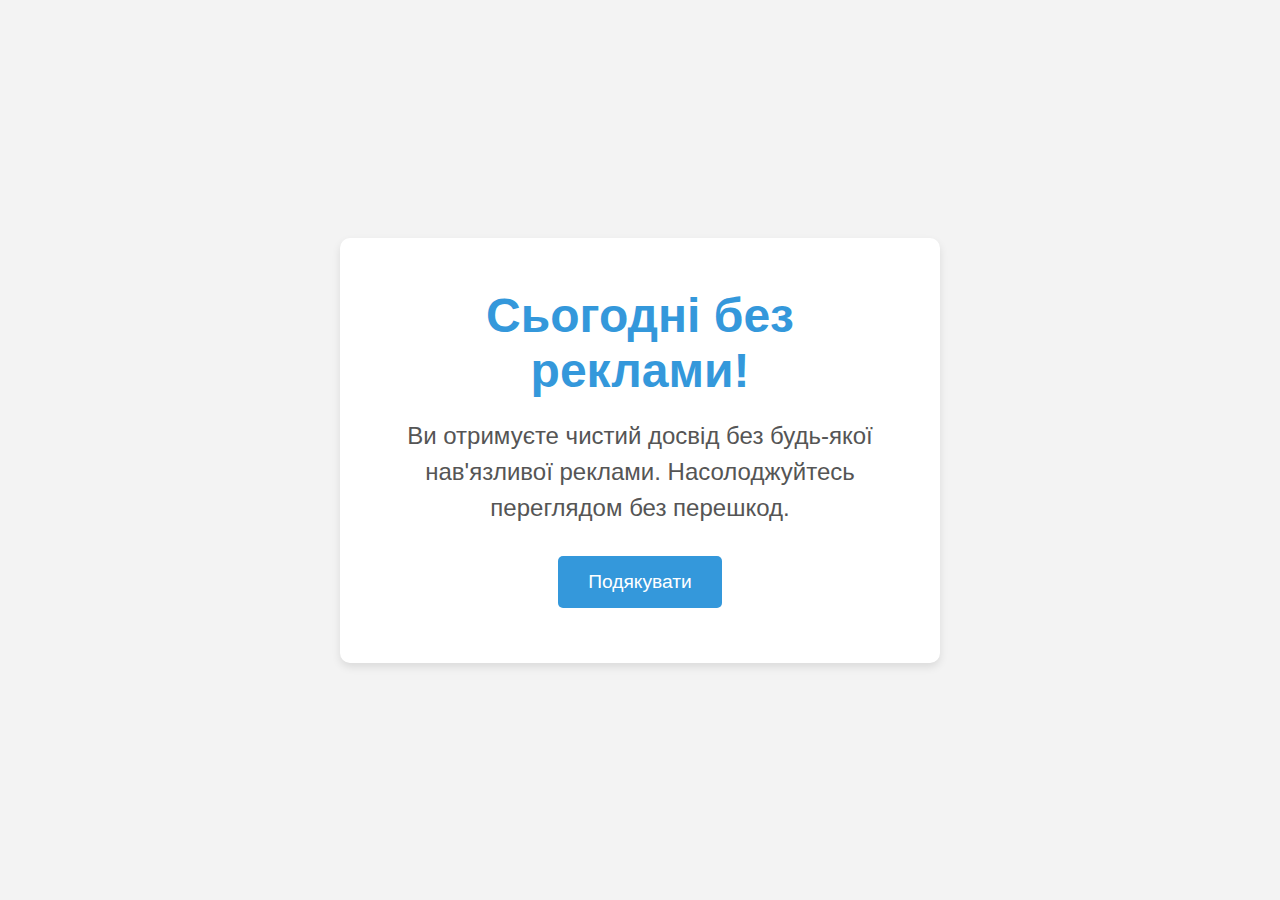
<file: page_two.html>
<!DOCTYPE html>
<html lang="uk">
<head>
    <meta charset="UTF-8">
    <meta name="viewport" content="width=device-width, initial-scale=1.0">
    <link rel="stylesheet" href="css/style.css">
    <title>Сьогодні без реклами</title>
</head>
<body class="page-hero">
    <div class="page">
        <h1 class="page_h1">Сьогодні без реклами!</h1>
        <p class="page_p">Ви отримуєте чистий досвід без будь-якої нав'язливої реклами. Насолоджуйтесь переглядом без перешкод.</p>
        <button class="btn" onclick="alert('Дякуємо за перегляд!')"> <a href="index.html">Подякувати</a></button>
    </div>
</body>
</html>
</file>
<file: css/style.css>
* {
    box-sizing: border-box;
    margin: 0;
    padding: 0;
}
body {
    font-family: 'Roboto', sans-serif;
}
.container {
    width: 1280px;
    margin: 0 auto;
}
header {
    width: 100%;
    height: 100px;
    background: linear-gradient(to right, #FFFB00, #F17500, #84BF00);
}
a {
    all: unset;
}
ul {
    display: flex;
    justify-content: space-evenly;
        list-style: none;
        padding: 0;
        margin: 0;
}
.hero {
    position: relative;
    background-image: url(../img/Rectangle\ 2.png);
    background-size: cover;
    background-position: center;
    background-repeat: no-repeat;
    height: 400px; 
    display: flex;
    flex-direction: column;
    align-items: center;
    justify-content: center;
    text-align: center;
    color: white;
}

.hero::before {
    content: "";
    position: absolute;
    width: 100%;
    height: 100%;
    background: rgba(0, 0, 0, 0.5); 
}

.hero-h1 {
    position: relative;
    font-size: 32px;
    font-weight: bold;
}

.container-button {
    position: relative;
    margin-top: 40px;
}

button {
    padding: 10px 20px;
    font-size: 16px;
    border: 2px solid black;
    background: #90EE90;
    color: black;
    margin: 5px;
}

button:hover {
    background: yellow;
    color: black;
}
.meta {
    background-color: orange;
    color: black;
    padding: 40px;

}
.meta-h2 {
        text-decoration: underline;
        font-size: 24px;
        text-align: center;
        margin-bottom: 30px;
}
.left-p, .right-p {
    width: 38%;
}
.content {
    display: flex;
    justify-content: space-between;
    text-align: left;
}
.info {
    display: flex;
    justify-content: space-evenly;
    align-items: center;
    width: 100%;
    background: linear-gradient(to right, #FFFB00, #F17500, #84BF00);
}
.left {
    display: flex;
    flex-direction: column;
    justify-content: space-around;
    align-items: center;
    background-color: #FFFB00;
    width: 369px;
    height: 841px;
}
.right {
    display: flex;
    flex-direction: column;
    justify-content: space-around;
    align-items: center;
    background-color: #9AFF3B;
    width: 369px;
    height: 841px;
}
.img-info {
    width: 222px;
    height: 306px;
}
.genre {
    color: black;
    font-weight: bold;
    font-size: 24px;
}
.year {
    color: black;
    font-weight: bold;
    font-size: 24px;
}
.information {
    text-align: center;
    font-size: 30px;
}
.movie-info {
    display: flex;
    flex-direction: column;
    justify-content: space-evenly;
    align-items: center;
    background: linear-gradient(124.25deg, #F1A61C 16.59%, #F6FA00 57.16%, #48F000 97.72%);
    height: 2000px;
}
.div-movie {
    display: flex;
    flex-direction: column;
    justify-content: space-evenly;
    width: 950px;
    height: 750px;
    background-color: #ffffff;
}
.movie-info-p {
    text-align: center;
}
.movie-cast {
    text-align: center;
}
.movie-movie {
    text-align: center;
}
.movie-4 {
    text-align: center;
}
nav ul {
    list-style: none;
    padding: 0;
    display: flex;
    gap: 20px;
}
nav ul li {
    position: relative;
}
nav ul li a {
    text-decoration: none;
    font-size: 18px;
    color: white;
    padding: 10px 15px;
    position: relative;
    display: inline-block;
    transition: color 0.3s ease-in-out, transform 0.3s ease-in-out;
    
}
nav ul li a::before, 
nav ul li a::after {
    content: "";
    position: absolute;
    width: 0;
    height: 2px;
    background: white;
    transition: all 0.3s;
}
nav ul li a::before {
    left: 0;
    bottom: 0;
}
nav ul li a::after {
    right: 0;
    top: 0;
}
nav ul li a:hover::before, 
nav ul li a:hover::after {
    width: 100%;
}
.card {
    display: flex;
    flex-direction: column;
    justify-content: space-between;
    height: 1250px;
    background-color: yellow;
    align-items: center;
}
.card-p {
    text-align: center;
    margin-top: 50px;
    
}
.card-badboys, .card-dedpul {
    display: flex;
    justify-content: space-around;
    flex-direction: column;
    width: 944px;
}
.card-img {
width: 944px;
height: 401px;
margin-top: 50px;
transition: transform 0.3s ease-in-out;
}
.h2-oput {
    text-align: center;
}

.oput-ul {
    list-style-type: none;
    padding: 0;
    display: flex;
    flex-direction: column;
    text-align: center;
}

.oput-li{
    padding: 5px;
    margin: 3px 0;
    background: white;
    border-radius: 5px;
    box-shadow: 0 0 5px rgba(0, 0, 0, 0.1);
}
.oput {
    display: flex;
    flex-direction: column;
}
li:hover {
    background: #ffdee3;
    transform: scale(1.05);
    cursor: pointer;
    box-shadow: 0 5px 15px rgba(0, 0, 0, 0.2);
}


li:first-child {
    font-weight: bold;
    color: #d63031;
    border-left: 5px solid #d63031;
    padding-left: 10px;
}

.oput-li:last-child {
    font-style: italic;
    color: #636e72;
    border-left: 5px solid #636e72;
    padding-left: 10px;
}
.oput-li:nth-child(even) {
    background: #ffeef1;
}
.oput-li::before {
    content: '';
    position: absolute;
    left: 0;
    top: 0;
    width: 0%;
    height: 100%;
    background: rgba(255, 255, 255, 0.3);
    transition: width 0.3s ease;
}
.oput-li:hover::before {
    width: 100%;
}
.oput-li:active {
    background: #ffccd2;
    transform: scale(0.98);
}
.oput-li:nth-child(3) {
    font-weight: bold;
    font-size: 18px;
    color: #e67e22;
}
.oput-li:nth-child(5) {
    text-decoration: underline;
}
.oput-li:not(:last-child) {
    border-bottom: 1px dashed #ccc;
}
.About-me {
    display: flex;
    flex-direction: column;
    justify-content: space-evenly;
    align-items: center;
    height: 250px;
    background-color: #ffccd2;
}
.action:hover {
    background: linear-gradient(orange, yellow,greenyellow );
    color: white;
    transform: scale(1.1);
}

.action:active {
    background-color: #d00000; 
}
.comedy:hover {
    background: linear-gradient( greenyellow, orange, yellow);
    color: black;
    font-size: 1.2em;
}

.comedy:active {
    background-color: #e0b200; 
}
.action:nth-child(odd).action {
    background-color: #ffaaaa; 
}

.comedy:nth-child(even).comedy {
    background-color: #ffff99; 
}
.card-img:hover{
    transform: scale(1.1); 
}

.card-img::after {
    content: '';
    position: absolute;
    background: linear-gradient(180deg, rgba(255, 255, 255, 0) 0%, rgba(0, 0, 0, 0.5) 100%);
    opacity: 0;
    transition: opacity 0.3s ease;
}

.card-img:hover::after {
    opacity: 1; 
}
.footer {
    background-color: #333;
    color: white;
    padding: 20px;
    text-align: center;
}
.footer-content {
    max-width: 1000px;
    margin: 0 auto;
}
.social-icons {
    margin-top: 10px;
}

.social-icons a {
    color: white;
    margin: 0 10px;
    text-decoration: none;
    font-size: 18px;
    position: relative;
    transition: color 0.3s ease, transform 0.3s ease;
}
.social-icons a:first-child {
    color: #3b5998; 
}
.social-icons a:last-child {
    color: #e1306c; 
}
.social-icons a:hover {
    transform: scale(1.2); 
    color: #f50057; 
}

.footer-content p:focus {
    color: #ff6347; 
}
.social-icons a:active {
    transform: scale(0.9); 
}
.results {
    text-align: center;
}
.results-h3 {
    text-align: center;
}
.survey-results {

}
h2 {
    margin-bottom: 20px;
}
.chart-container {
    width: 100%;
    max-width: 500px;
    margin: 0 auto;
    display: flex;
    justify-content: space-between;
    align-items: flex-end;
    height: 300px;
}
.bar {
    width: 80px;
    display: inline-block;
    margin: 0 10px;
    background-color: #007bff;
    border-radius: 5px;
}
.bar-1 {
    height: 40%;
    background-color: #007bff;
}
.bar-2 {
    height: 30%;
    background-color: #28a745;
}
.bar-3 {
    height: 20%;
    background-color: #ffc107;
}
.bar-4 {
    height: 10%;
    background-color: #dc3545;
}
.legend {
    display: flex;
    justify-content: center;
    margin-top: 20px;
}
.legend div {
    display: flex;
    align-items: center;
    margin: 0 10px;
}
.legend span {
    width: 15px;
    height: 15px;
    display: inline-block;
    margin-right: 5px;
}
.h2-oput {
    text-align: center;
}
.conclusion {
    display: flex;
    flex-direction: column;
    justify-content: space-evenly;
    align-items: center;
    width: 500px;
    text-align: center;
    
}
.survey {
    display: flex;
    justify-content: space-evenly;
    margin-top: 20px;
}
.survey-img {
    width: 600px;
    height: 400px;
}
.survey-results {
    margin-top: 30px;
    background: linear-gradient(to bottom, #e6dad1, #ff82e2);
}
.survey-button {
    width: 400px;
    height: 50px;
    background-color: #007bff;
    
}
.conclusion-h4 {
    font-size: 34px;
}
#project-link {
    font-size: 20px;
    color: red;
}

#movies-link {
    font-size: 18px;
    color: green;
}

#heroes-link {
    font-size: 22px;
    color: blue;
}

#heroic-path-link {
    font-size: 20px;
    color: purple;
}

#poll-link {
    font-size: 18px;
    color: orange;
}

#contacts-link {
    font-size: 19px;
    color: brown;
}
.video {
    position: relative;
    overflow: hidden;
    width: 100%;
    height: 100vh;
    display: flex;
    justify-content: center;
    align-items: center;
    background: linear-gradient(135deg, rgba(0, 0, 0, 0.7), rgba(0, 0, 0, 0.3));
    box-shadow: inset 0 0 60px rgba(0, 0, 0, 0.5);
    border-radius: 15px;
  }
  .video video {
    width: 100%;
    height: auto;
    max-height: 100%;
    object-fit: cover; 
    border-radius: 15px;
    box-shadow: 0 0 15px rgba(0, 0, 0, 0.7);
    filter: brightness(0.7);
    transition: filter 0.3s ease;
  }
  .video:hover video {
    filter: brightness(1);
  }
  .video::before {
    content: 'Глянь на це відео!';
    position: absolute;
    top: 50%;
    left: 50%;
    transform: translate(-50%, -50%);
    font-family: 'Arial', sans-serif;
    font-size: 3rem;
    color: white;
    font-weight: bold;
    text-shadow: 2px 2px 4px rgba(0, 0, 0, 0.6);
    letter-spacing: 1px;
    opacity: 0;
    animation: fadeInText 1.5s forwards;
  }
  @keyframes fadeInText {
    from {
      opacity: 0;
      transform: translate(-50%, -60%);
    }
    to {
      opacity: 1;
      transform: translate(-50%, -50%);
    }
  }
  .page-hero {
    font-family: 'Arial', sans-serif;
    margin: 0;
    padding: 0;
    background: #f3f3f3;
    display: flex;
    justify-content: center;
    align-items: center;
    height: 100vh;
    color: #333;
    text-align: center;
}

.page {
    background-color: #fff;
    padding: 50px;
    border-radius: 10px;
    box-shadow: 0 4px 8px rgba(0, 0, 0, 0.1);
    width: 80%;
    max-width: 600px;
}

.page_h1 {
    font-size: 3em;
    color: #3498db;
    margin-bottom: 20px;
    font-family: 'Roboto', sans-serif;
}

.page_p {
    font-size: 1.5em;
    color: #555;
    font-weight: 400;
    line-height: 1.5;
}

.btn {
    margin-top: 30px;
    padding: 15px 30px;
    background-color: #3498db;
    color: #fff;
    font-size: 1.2em;
    border: none;
    border-radius: 5px;
    cursor: pointer;
    transition: background-color 0.3s ease;
}

.btn:hover {
    background-color: #2980b9;
}
</file>
